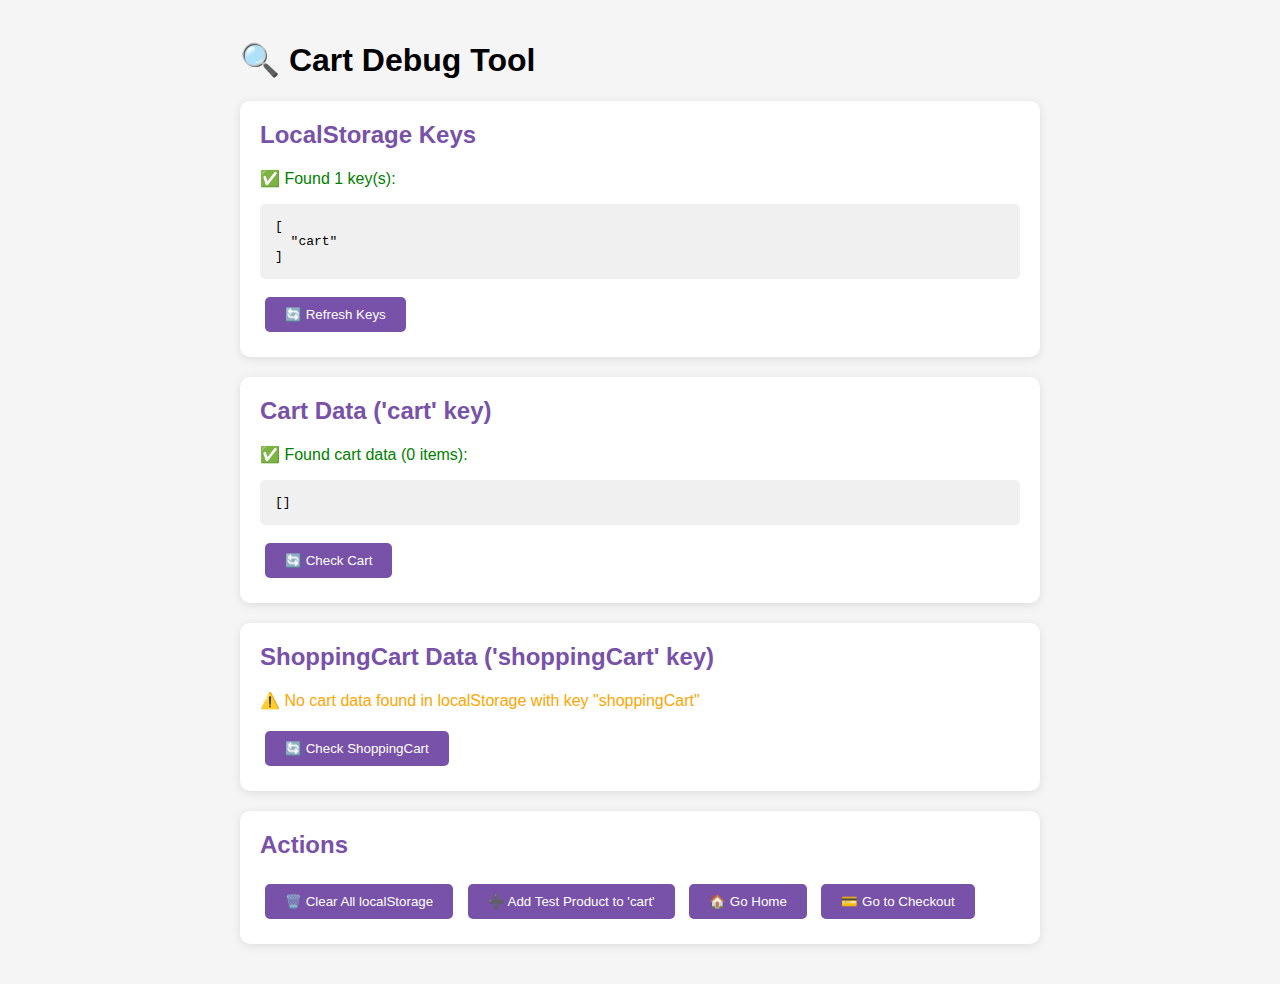
<file: public/test-cart-debug.html>
<!DOCTYPE html>
<html>
<head>
    <meta charset="UTF-8">
    <title>Debug Cart - localStorage Test</title>
    <style>
        body {
            font-family: Arial, sans-serif;
            padding: 20px;
            max-width: 800px;
            margin: 0 auto;
            background: #f5f5f5;
        }
        .card {
            background: white;
            padding: 20px;
            border-radius: 10px;
            margin-bottom: 20px;
            box-shadow: 0 2px 10px rgba(0,0,0,0.1);
        }
        h2 {
            color: #7851A9;
            margin-top: 0;
        }
        button {
            background: #7851A9;
            color: white;
            border: none;
            padding: 10px 20px;
            border-radius: 5px;
            cursor: pointer;
            margin: 5px;
        }
        button:hover {
            background: #a583c7;
        }
        pre {
            background: #f0f0f0;
            padding: 15px;
            border-radius: 5px;
            overflow: auto;
        }
        .success { color: green; }
        .error { color: red; }
        .warning { color: orange; }
    </style>
</head>
<body>
    <h1>🔍 Cart Debug Tool</h1>
    
    <div class="card">
        <h2>LocalStorage Keys</h2>
        <div id="keys"></div>
        <button onclick="checkKeys()">🔄 Refresh Keys</button>
    </div>

    <div class="card">
        <h2>Cart Data ('cart' key)</h2>
        <div id="cartData"></div>
        <button onclick="checkCart()">🔄 Check Cart</button>
    </div>

    <div class="card">
        <h2>ShoppingCart Data ('shoppingCart' key)</h2>
        <div id="shoppingCartData"></div>
        <button onclick="checkShoppingCart()">🔄 Check ShoppingCart</button>
    </div>

    <div class="card">
        <h2>Actions</h2>
        <button onclick="clearAll()">🗑️ Clear All localStorage</button>
        <button onclick="addTestProduct()">➕ Add Test Product to 'cart'</button>
        <button onclick="location.href='/'">🏠 Go Home</button>
        <button onclick="location.href='/checkout'">💳 Go to Checkout</button>
    </div>

    <script>
        function checkKeys() {
            const keys = Object.keys(localStorage);
            const div = document.getElementById('keys');
            if (keys.length === 0) {
                div.innerHTML = '<p class="warning">⚠️ No keys found in localStorage</p>';
            } else {
                div.innerHTML = '<p class="success">✅ Found ' + keys.length + ' key(s):</p><pre>' + JSON.stringify(keys, null, 2) + '</pre>';
            }
        }

        function checkCart() {
            const div = document.getElementById('cartData');
            const cart = localStorage.getItem('cart');
            
            if (!cart) {
                div.innerHTML = '<p class="warning">⚠️ No cart data found in localStorage with key "cart"</p>';
            } else {
                try {
                    const parsed = JSON.parse(cart);
                    const count = Array.isArray(parsed) ? parsed.length : 0;
                    div.innerHTML = '<p class="success">✅ Found cart data (' + count + ' items):</p><pre>' + JSON.stringify(parsed, null, 2) + '</pre>';
                } catch (e) {
                    div.innerHTML = '<p class="error">❌ Error parsing cart data: ' + e.message + '</p><pre>' + cart + '</pre>';
                }
            }
        }

        function checkShoppingCart() {
            const div = document.getElementById('shoppingCartData');
            const cart = localStorage.getItem('shoppingCart');
            
            if (!cart) {
                div.innerHTML = '<p class="warning">⚠️ No cart data found in localStorage with key "shoppingCart"</p>';
            } else {
                try {
                    const parsed = JSON.parse(cart);
                    const count = Array.isArray(parsed) ? parsed.length : 0;
                    div.innerHTML = '<p class="success">✅ Found shoppingCart data (' + count + ' items):</p><pre>' + JSON.stringify(parsed, null, 2) + '</pre>';
                } catch (e) {
                    div.innerHTML = '<p class="error">❌ Error parsing shoppingCart data: ' + e.message + '</p><pre>' + cart + '</pre>';
                }
            }
        }

        function clearAll() {
            if (confirm('Are you sure you want to clear all localStorage?')) {
                localStorage.clear();
                alert('✅ localStorage cleared!');
                checkKeys();
                checkCart();
                checkShoppingCart();
            }
        }

        function addTestProduct() {
            const testCart = [
                {
                    id: 1,
                    name: "Test Product 1",
                    price: 100000,
                    quantity: 2,
                    image: "https://images.unsplash.com/photo-1505740420928-5e560c06d30e?w=500"
                },
                {
                    id: 2,
                    name: "Test Product 2", 
                    price: 200000,
                    quantity: 1,
                    image: "https://images.unsplash.com/photo-1523275335684-37898b6baf30?w=500"
                }
            ];
            
            localStorage.setItem('cart', JSON.stringify(testCart));
            alert('✅ Test products added to cart!');
            checkCart();
        }

        // Auto-run on load
        window.onload = function() {
            checkKeys();
            checkCart();
            checkShoppingCart();
        };
    </script>
</body>
</html>
</file>
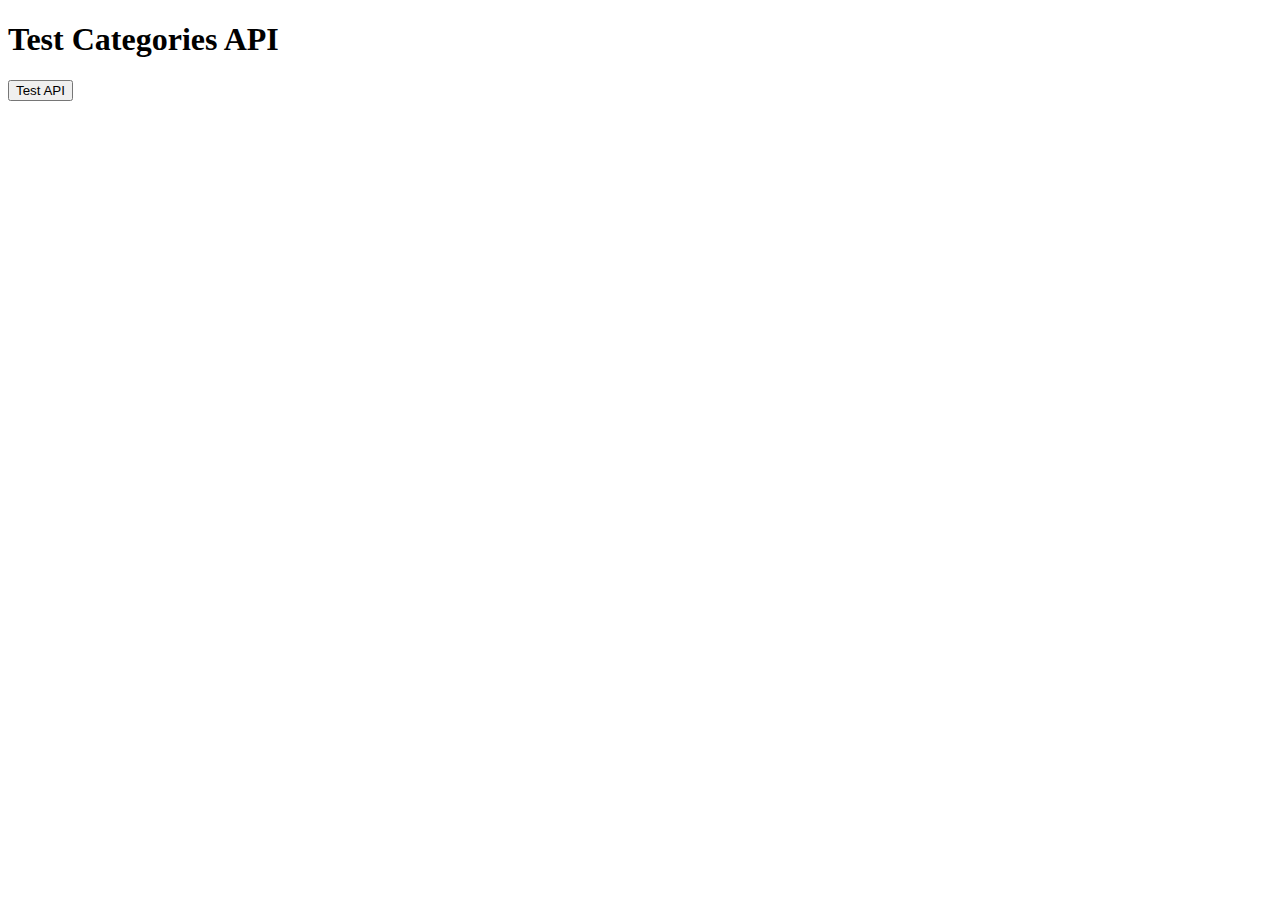
<file: public/test-categories.html>
<!DOCTYPE html>
<html lang="vi">
<head>
    <meta charset="UTF-8">
    <meta name="viewport" content="width=device-width, initial-scale=1.0">
    <title>Test Categories</title>
</head>
<body>
    <h1>Test Categories API</h1>
    <button onclick="testAPI()">Test API</button>
    <div id="result"></div>

    <script>
        function testAPI() {
            console.log('Testing API...');
            fetch('/api/categories?t=' + Date.now())
                .then(res => {
                    console.log('Response status:', res.status);
                    return res.json();
                })
                .then(data => {
                    console.log('Categories data:', data);
                    document.getElementById('result').innerHTML = 
                        '<pre>' + JSON.stringify(data, null, 2) + '</pre>';
                })
                .catch(err => {
                    console.error('Lỗi load danh mục:', err);
                    document.getElementById('result').innerHTML = 
                        '<p style="color: red;">Lỗi: ' + err.message + '</p>';
                });
        }
    </script>
</body>
</html>
</file>
